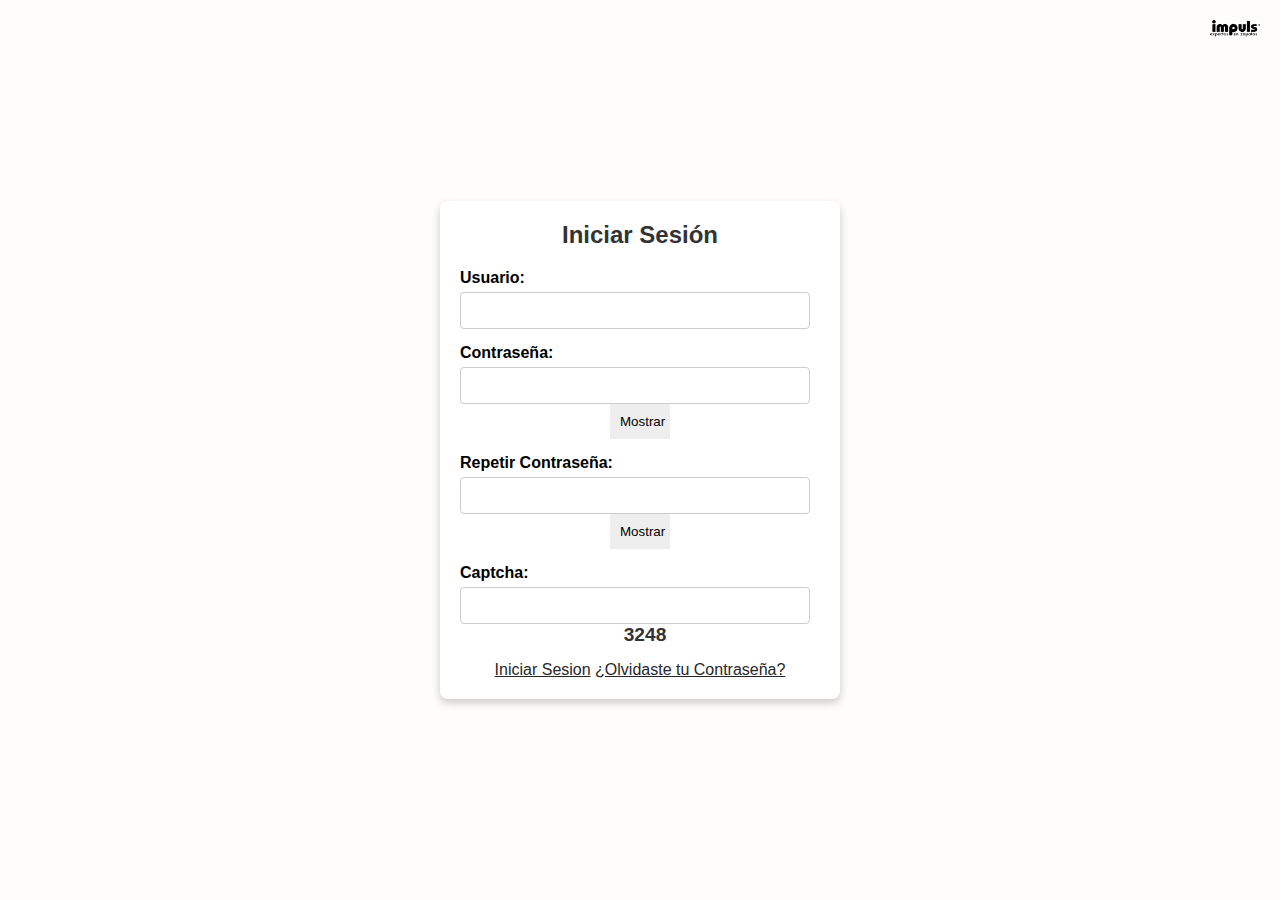
<file: index.html>
<!DOCTYPE html>
<html lang="es">
<head>
    <meta charset="UTF-8">
    <meta name="viewport" content="width=device-width, initial-scale=1.0">
    <title>Login</title>
    <link rel="stylesheet" href="styles.css">
</head>
<body>
    <div class="logo-container">
        <img src="logo.png" alt="Logo" class="logo">
    </div>
    <div class="container">
        <h2>Iniciar Sesión</h2>
        <form id="loginForm">
            <div class="form-group">
                <label for="username">Usuario:</label>
                <input type="text" id="username" required>
                <small id="usernameError" class="error-message"></small>
            </div>
            <div class="form-group">
                <label for="password">Contraseña:</label>
                <input type="password" id="password" required>
                <center><button type="button" onclick="togglePassword('password')">Mostrar</button></center>
                <small id="passwordError" class="error-message"></small>
            </div>
            <div class="form-group">
                <label for="confirmPassword">Repetir Contraseña:</label>
                <input type="password" id="confirmPassword" required>
               <center> <button type="button" onclick="togglePassword('confirmPassword')">Mostrar</button></center>
                <small id="confirmPasswordError" class="error-message"></small>
            </div>
            <div class="form-group">
                <label for="captcha">Captcha:</label>
                <input type="text" id="captcha" required>
               <center> <span id="captchaText"></span></center>
                <small id="captchaError" class="error-message"></small>
            </div>
           
            <a href="inicio.html">Iniciar Sesion</a>
            <a href="recuperar.html">¿Olvidaste tu Contraseña?</a>
        </form>
    </div>
    <script src="scripts.js"></script>
</body>
</html>
</file>
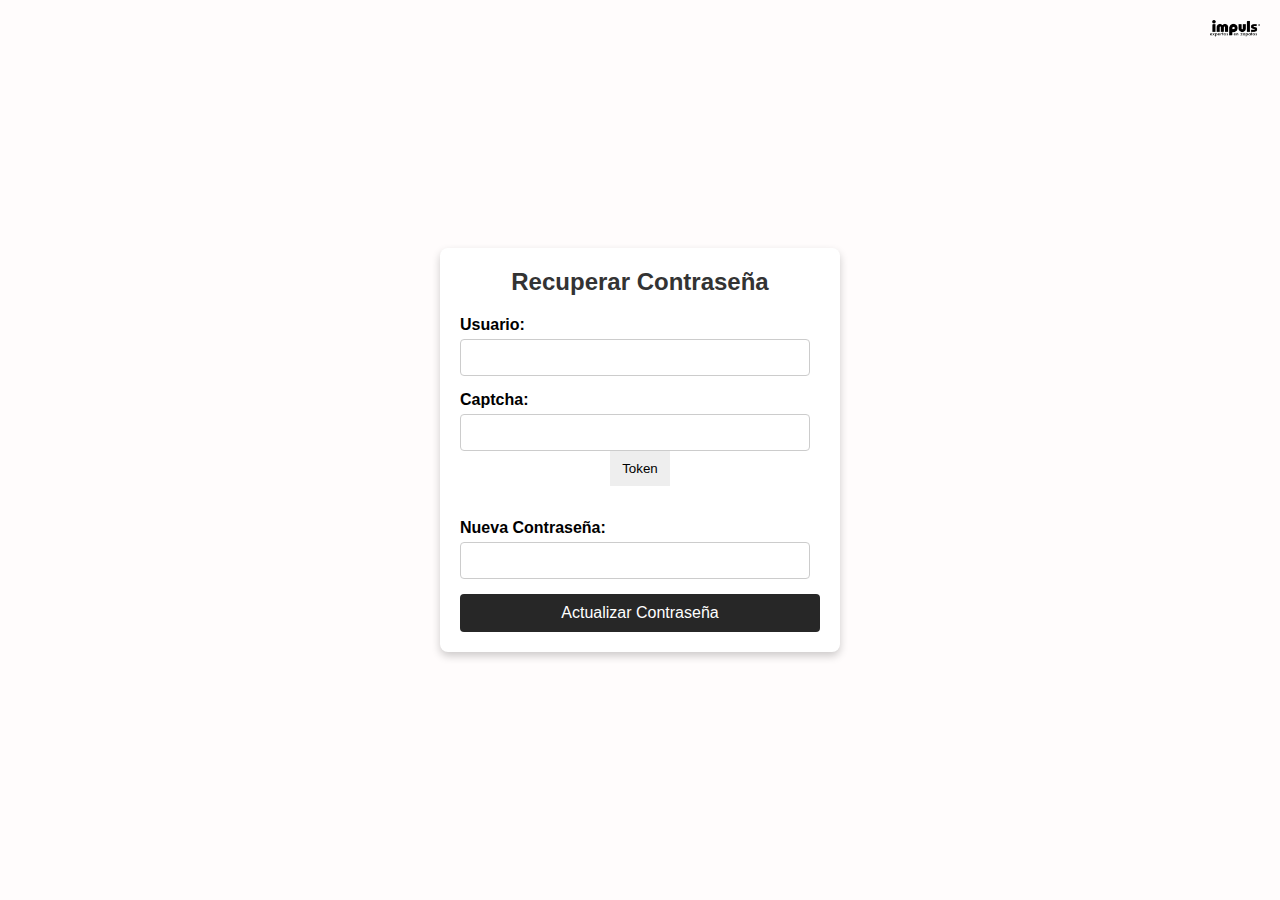
<file: recuperar.html>
<!DOCTYPE html>
<html lang="es">
<head>
    <meta charset="UTF-8">
    <meta name="viewport" content="width=device-width, initial-scale=1.0">
    <title>Recuperar Contraseña</title>
    <link rel="stylesheet" href="styles.css">
</head>
<body>
    <div class="logo-container">
        <img src="logo.png" alt="Logo" class="logo">
    </div>
    <div class="container">
        <h2>Recuperar Contraseña</h2>
        <form id="passwordRecoveryForm">
            <div class="form-group">
                <label for="username">Usuario:</label>
                <input type="text" id="username" required>
                <small id="usernameError" class="error-message"></small>
            </div>
            <div class="form-group">
                <label for="captcha">Captcha:</label>
                <input type="text" id="captcha" required>
               <center><button type="button" id="generateCaptcha">Token</button></center> 
                <center><span id="captchaText"></span></center>
                <small id="captchaError" class="error-message"></small>
            </div>
            <div class="form-group">
                <label for="newPassword">Nueva Contraseña:</label>
                <input type="password" id="newPassword" required>
                <small id="newPasswordError" class="error-message"></small>
            </div>
            <button type="submit">Actualizar Contraseña</button>
        </form>
    </div>
    <script src="recuperar.js"></script>
</body>
</html>
</file>
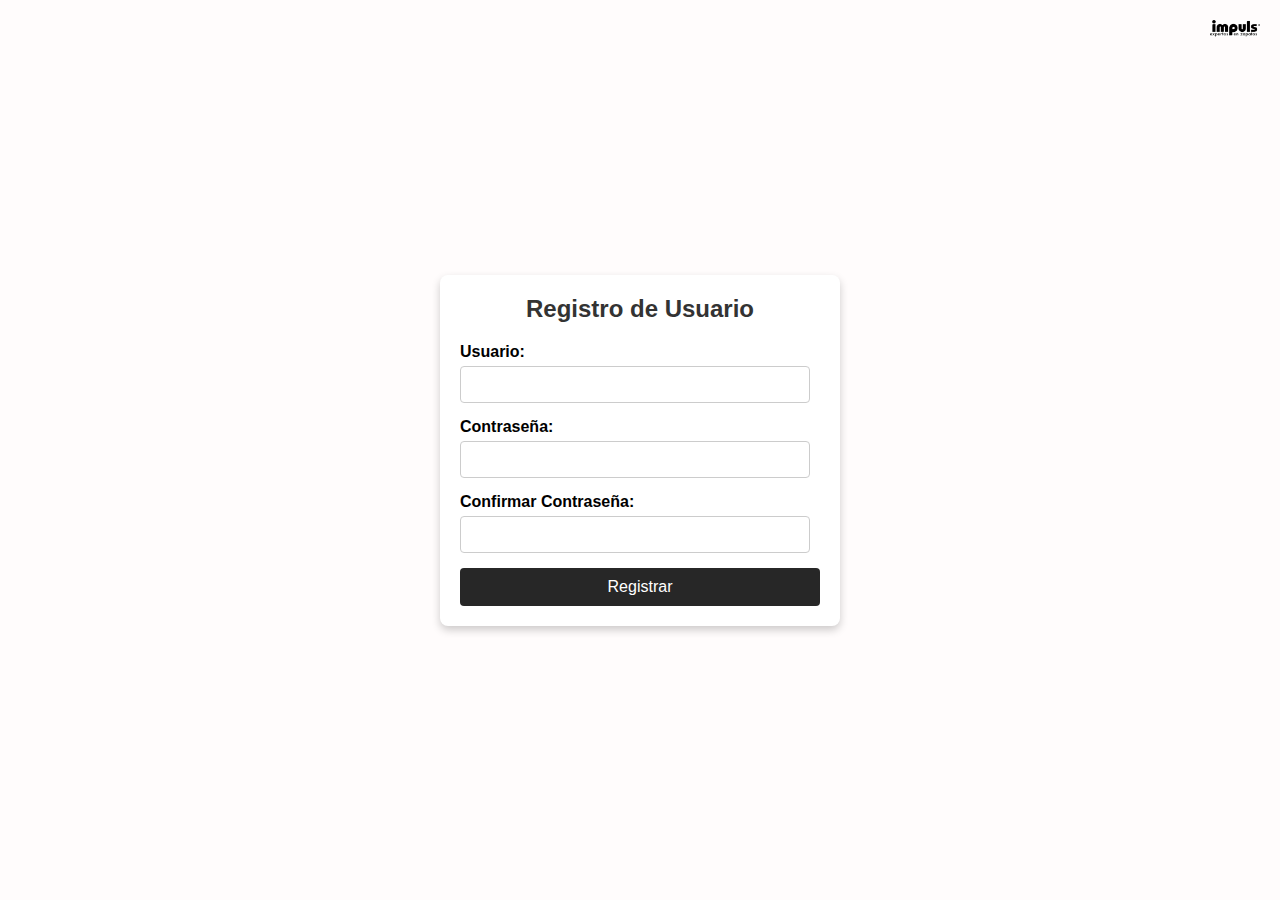
<file: register.html>
<!DOCTYPE html>
<html lang="es">
<head>
    <meta charset="UTF-8">
    <meta name="viewport" content="width=device-width, initial-scale=1.0">
    <title>Registro</title>
    <link rel="stylesheet" href="styles.css">
</head>
<body>
    <div class="logo-container">
        <img src="logo.png" alt="Logo" class="logo">
    </div>
    <div class="container">
        <h2>Registro de Usuario</h2>
        <form id="registerForm">
            <div class="form-group">
                <label for="username">Usuario:</label>
                <input type="text" id="username" required>
                <small id="usernameError" class="error-message"></small>
            </div>
            <div class="form-group">
                <label for="password">Contraseña:</label>
                <input type="password" id="password" required>
                <small id="passwordError" class="error-message"></small>
            </div>
            <div class="form-group">
                <label for="confirmPassword">Confirmar Contraseña:</label>
                <input type="password" id="confirmPassword" required>
                <small id="confirmPasswordError" class="error-message"></small>
            </div>
            <button type="submit">Registrar</button>
        </form>
    </div>
    <script src="register.js"></script>
</body>
</html>
</file>
<file: styles.css>
* {
    box-sizing: border-box;
    margin: 0;
    padding: 0;
    font-family: Arial, sans-serif;
}

body {
    background-color: #fffcfc;
    display: flex;
    justify-content: center;
    align-items: center;
    height: 100vh;
}

.logo-container {
    position: absolute;
    top: 20px;
    right: 20px;
}

.logo {
    width: 50px;
}

.container {
    width: 400px;
    padding: 20px;
    background-color: white;
    border-radius: 8px;
    box-shadow: 0 4px 8px rgba(0, 0, 0, 0.2);
    text-align: center;
}

h2 {
    margin-bottom: 20px;
    color: #333;
}

.form-group {
    margin-bottom: 15px;
    text-align: left;
}

label {
    display: block;
    font-weight: bold;
    margin-bottom: 5px;
}

input[type="text"],
input[type="password"] {
    width: calc(100% - 10px);
    padding: 10px;
    border: 1px solid #ccc;
    border-radius: 4px;
}

button[type="button"] {
    width: 60px;
    padding: 10px;
    background-color: #eee;
    border: none;
    cursor: pointer;
}

button[type="button"]:hover {
    background-color: #ddd;
}

button[type="submit"] {
    width: 100%;
    padding: 10px;
    background-color: #272727;
    color: white;
    border: none;
    border-radius: 4px;
    cursor: pointer;
    font-size: 16px;
}

button[type="submit"]:hover {
    background-color: #2d2d2d;
}
a{
    color: #272727;
}
.error-message {
    color: red;
    font-size: 0.9em;
}

#captchaText {
    display: inline-block;
    font-size: 1.2em;
    font-weight: bold;
    color: #333;
    margin-left: 10px;
}
</file>
